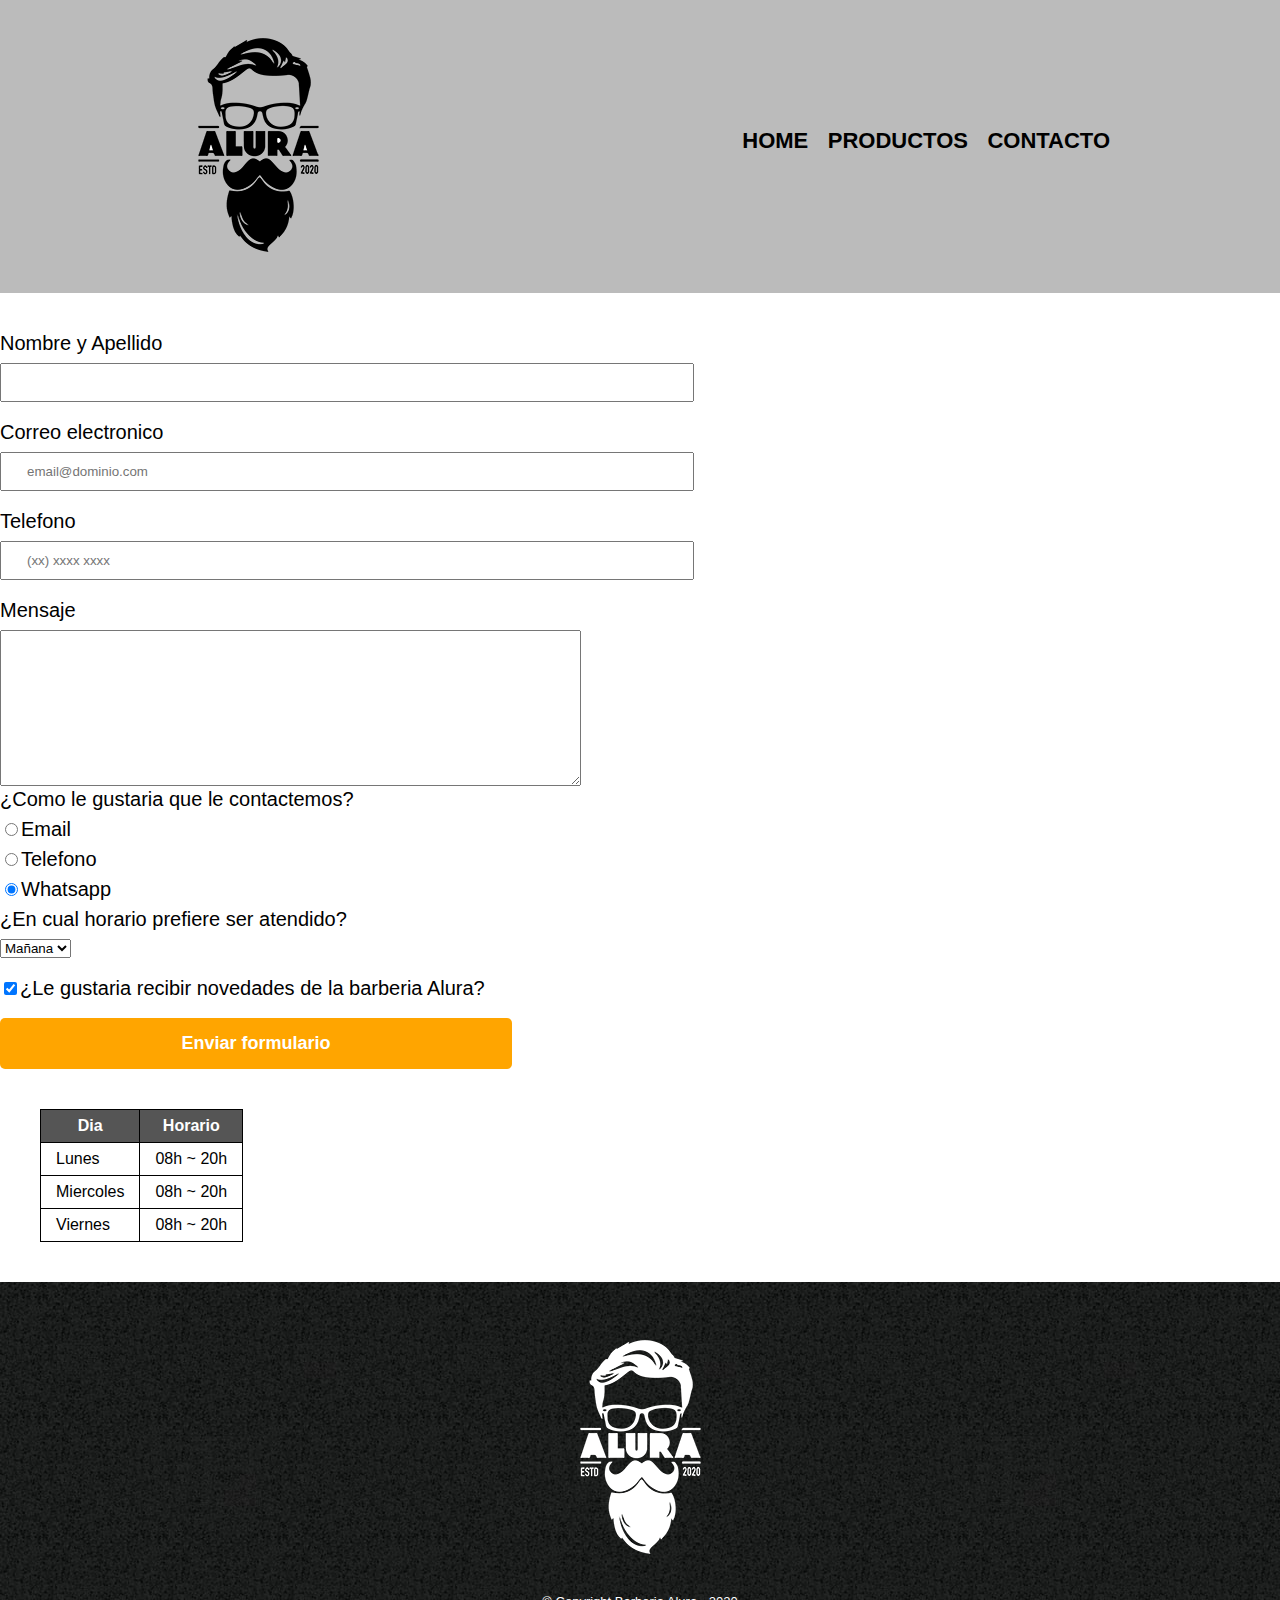
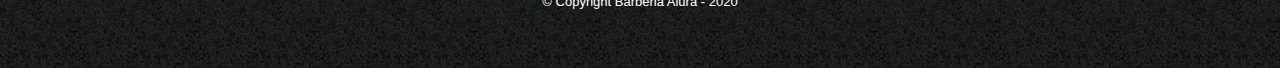
<file: contacto.html>
<!DOCTYPE html>

<html>
  <head>
    <meta charset="UTF-8" />
    <title>contacto - Barberia Alura</title>
    <link rel="stylesheet" href="reset.css" />
    <link rel="stylesheet" href="style.css" />
  </head>
  <body>
    <header>
      <div class="caja">
        <h1><img src="imagenes/logo.png" alt="Logo de la barberia Alura" /></h1>
        <nav>
          <ul>
            <li><a href="index.html">Home</a></li>
            <li><a href="productos.html">productos</a></li>
            <li><a href="contacto.html">contacto</a></li>
          </ul>
        </nav>
      </div>
    </header>
    <main>
      <form>
        <label for="nombreapellido">Nombre y Apellido</label>
        <input type="text" id="nombreapellido" class="input-padron" required />

        <label for="correoelectronico">Correo electronico</label>
        <input
          type="email"
          id="correoelectronico"
          class="input-padron"
          required
          placeholder="email@dominio.com"
        />

        <label for="telefono">Telefono</label>
        <input
          type="tel"
          id="telefono"
          class="input-padron"
          required
          placeholder="(xx) xxxx xxxx"
        />

        <label for="mensaje">Mensaje</label>
        <textarea
          cols="70"
          rows="10"
          id="mensaje"
          class="imput-padron"
          required
        ></textarea>

        <fieldset>
          <legend>¿Como le gustaria que le contactemos?</legend>

          <label for="radio-email"
            ><input
              type="radio"
              name="contacto"
              value="email"
              id="radio-email"
            />Email</label
          >

          <label for="radio-telefono"
            ><input
              type="radio"
              name="contacto"
              value="telefono"
              id="radio-telefono"
            />Telefono</label
          >

          <label for="radio-whatsapp">
            <input
              type="radio"
              name="contacto"
              value="whatsapp"
              id="radio-whatsapp"
              checked
            />Whatsapp</label
          >
        </fieldset>

        <fieldset>
          <legend>¿En cual horario prefiere ser atendido?</legend>

          <select>
            <option>Mañana</option>
            <option>Tarde</option>
            <option>Noche</option>
          </select>
        </fieldset>

        <label class="checkbox"
          ><input type="checkbox" checked />¿Le gustaria recibir novedades de la
          barberia Alura?</label
        >

        <input type="submit" value="Enviar formulario" class="enviar" />
      </form>

      <table>
        <thead>
          <tr>
            <th>Dia</th>
            <th>Horario</th>
          </tr>
        </thead>

        <tbody>
          <tr>
            <td>Lunes</td>
            <td>08h ~ 20h</td>
          </tr>
          <tr>
            <td>Miercoles</td>
            <td>08h ~ 20h</td>
          </tr>
          <tr>
            <td>Viernes</td>
            <td>08h ~ 20h</td>
          </tr>
        </tbody>
      </table>
    </main>
    <footer>
      <img src="imagenes/logo-blanco.png" alt="Logo de la barberia Alura" />
      <p class="copyright">&copy Copyright Barberia Alura - 2020</p>
    </footer>
  </body>
</html>
</file>
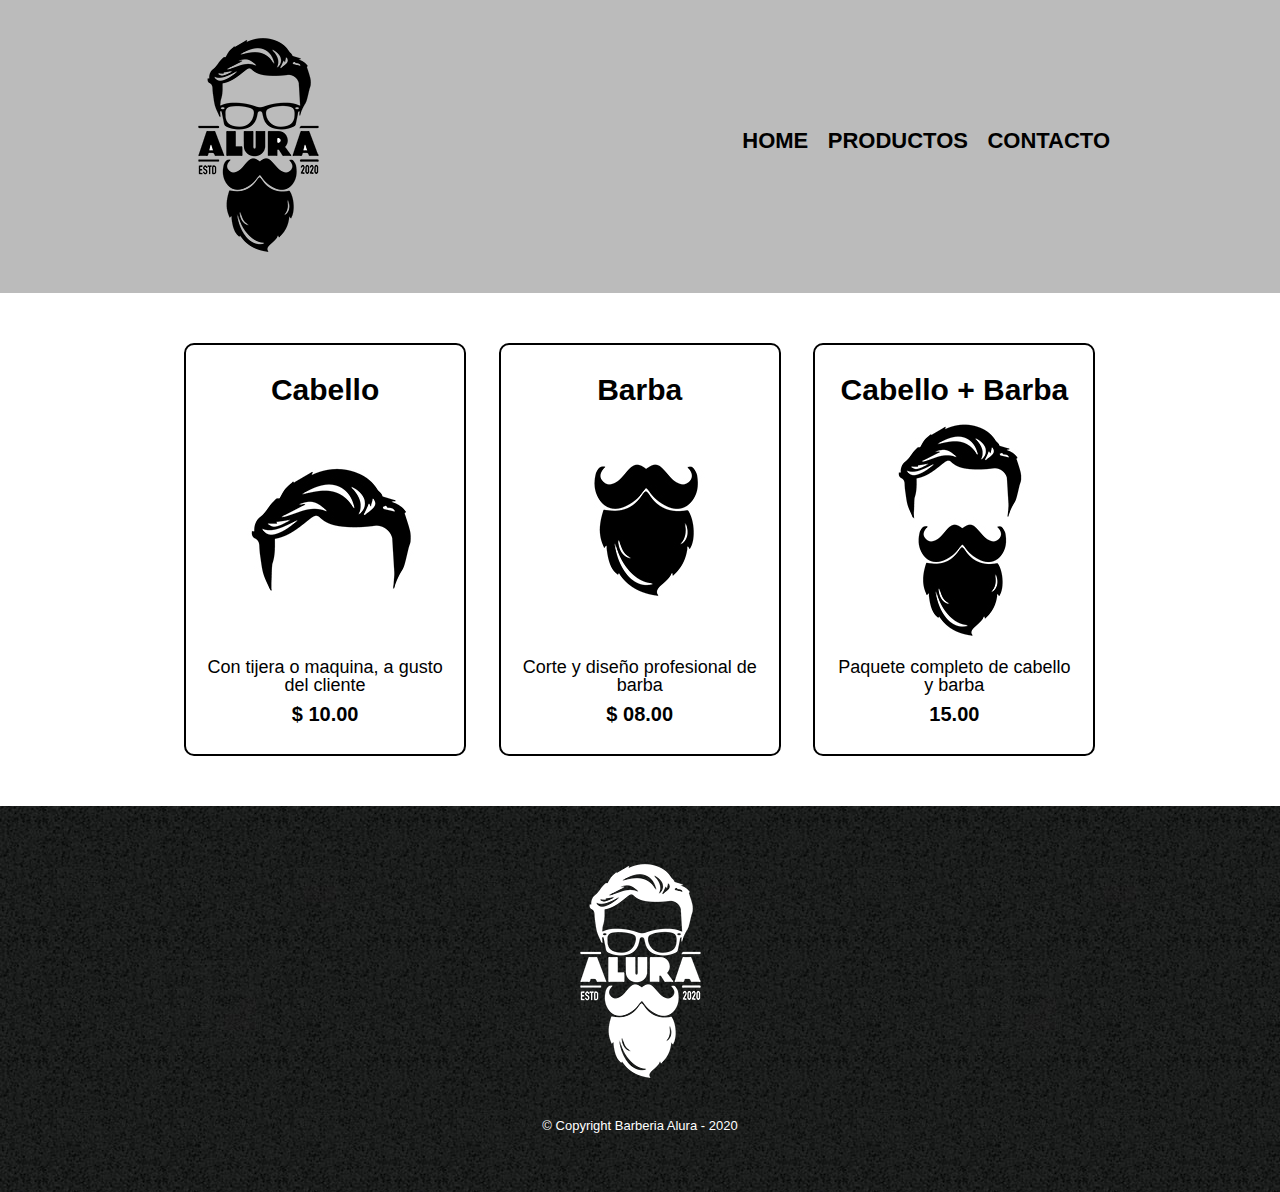
<file: productos.html>
<!DOCTYPE html>

<html>
  <head>
    <meta charset="UTF-8" />
    <title>productos - Barberia Alura</title>
    <link rel="stylesheet" href="reset.css" />
    <link rel="stylesheet" href="style.css" />
  </head>
  <body>
    <header>
      <div class="caja">
        <h1><img src="imagenes/logo.png" /></h1>
        <nav>
          <ul>
            <li><a href="index.html">Home</a></li>
            <li><a href="productos.html">productos</a></li>
            <li><a href="contacto.html">contacto</a></li>
          </ul>
        </nav>
      </div>
    </header>

    <main>
      <ul class="productos">
        <li>
          <h2>Cabello</h2>
          <img src="imagenes/cabello.jpg" />
          <p class="producto-descripcion">
            Con tijera o maquina, a gusto del cliente
          </p>
          <p class="producto-precio">$ 10.00</p>
        </li>
        <li>
          <h2>Barba</h2>

          <img src="imagenes/barba.jpg" />
          <p class="producto-descripcion">
            Corte y diseño profesional de barba
          </p>
          <p class="producto-precio">$ 08.00</p>
        </li>
        <li>
          <h2>Cabello + Barba</h2>
          <img src="imagenes/cabello+barba.jpg" />
          <p class="producto-descripcion">
            Paquete completo de cabello y barba
          </p>
          <p class="producto-precio">15.00</p>
        </li>
      </ul>
    </main>
    <footer>
      <img src="imagenes/logo-blanco.png" />
      <p class="copyright">&copy Copyright Barberia Alura - 2020</p>
    </footer>
  </body>
</html>
</file>
<file: style.css>
body {
  font-family: "Montserrat", sans-serif;
}

header {
  background-color: #bbbbbb;
  padding: 20px 0;
}

.caja {
  width: 940px;
  position: relative;
  margin: 0 auto;
}

nav {
  position: absolute;
  top: 110px;
  right: 0;
}

nav li {
  display: inline;
  margin: 0 0 0 15px;
}

nav a {
  text-transform: uppercase;
  color: #000000;
  font-weight: bold;
  font-size: 22px;
  text-decoration: none;
}

nav a:hover {
  color: #c78c19;
  text-decoration: underline;
}

.productos {
  width: 940px;
  margin: 0 auto;
  padding: 50px;
}

.productos li {
  display: inline-block;
  text-align: center;
  width: 30%;
  vertical-align: top;
  margin: 0 1.5%;
  padding: 30px 20px;
  box-sizing: border-box;
  border: 2px solid #000000;
  border-radius: 10px;
}

.productos li:hover {
  border-color: #c78c19;
}

.productos li:active {
  border-color: #088c19;
}

.productos h2 {
  font-size: 30px;
  font-weight: bold;
}

.productos li:hover h2 {
  font-size: 33px;
}

.producto-descripcion {
  font-size: 18px;
}

.producto-precio {
  font-size: 20px;
  font-weight: bold;
  margin-top: 10px;
}

footer {
  text-align: center;
  background: url(imagenes/bg.jpg);
  padding: 40px;
}

.copyright {
  color: #ffffff;
  font-size: 13px;
  margin: 20px;
}

form {
  margin: 40px 0;
}

form label,
form legend {
  display: block;
  font-size: 20px;
  margin: 0 0 10px;
}

.input-padron {
  display: block;
  margin: 0 0 20px;
  padding: 10px 25px;
  width: 50%;
}

.checkbox {
  margin: 20px 0;
}

.enviar {
  width: 40%;
  padding: 15px 0;
  font-size: 18px;
  font-weight: bold;
  color: white;
  background: orange;
  border: none;
  border-radius: 5px;
  transition: 1s all;
  cursor: pointer;
}

.enviar:hover {
  background: darkorange;
  transform: scale(1.2);
}

table {
  margin: 40px 40px;
}

thead {
  background: #555555;
  color: white;
  font-weight: bold;
}

td,
th {
  border: 1px solid #000000;
  padding: 8px 15px;
}

/*Aquí inicia el CSS para nuestra home*/
.banner {
  width: 100%;
}

.principal {
  padding: 3em 0;
  background: #fefefe;
  width: 940px;
  margin: 0 auto;
}

.titulo-principal {
  text-align: center;
  font-size: 2em;
  margin: 0 0 1em;
  clear: left;
}

.principal p {
  margin: 0 0 1em;
}

.principal strong {
  font-weight: bold;
}

.principal em {
  font-style: italic;
}

.utensilios {
  width: 120px;
  float: left;
  margin: 0 20px 20px 0;
}

.mapa {
  padding: 3em 0;
  background: linear-gradient(#fefefe, #888888);
}

.mapa p {
  margin: 0 0 2em;
  text-align: center;
}

.mapa-contenido {
  width: 940px;
  margin: 0 auto;
}

.diferenciales {
  padding: 3em 0;
  background: #888888;
}

.contenido-diferenciales {
  width: 640px;
  margin: 0 auto;
}

.lista-diferenciales {
  width: 40%;
  display: inline-block;
  vertical-align: top;
}

.items {
  line-height: 1.5;
}

.items:before {
  content: "★";
}

.items:first-child {
  font-weight: bold;
}

.imagen-diferenciales {
  width: 60%;
  transition: 400ms;
  box-shadow: 10px 10px 30px 15px #000000;
}

.imagen-diferenciales:hover {
  opacity: 0.3;
}

.video {
  width: 560px;
  margin: 1em auto;
}

@media screen and (max-width: 480px) {
  h1 {
    text-align: center;
  }
  nav {
    position: static;
  }
  .caja,
  .principal,
  .mapa-contenido,
  .contenido-diferenciales,
  .video {
    width: auto;
  }
  .lista-diferenciales,
  .imagen-diferenciales {
    width: 100%;
  }
}
</file>
